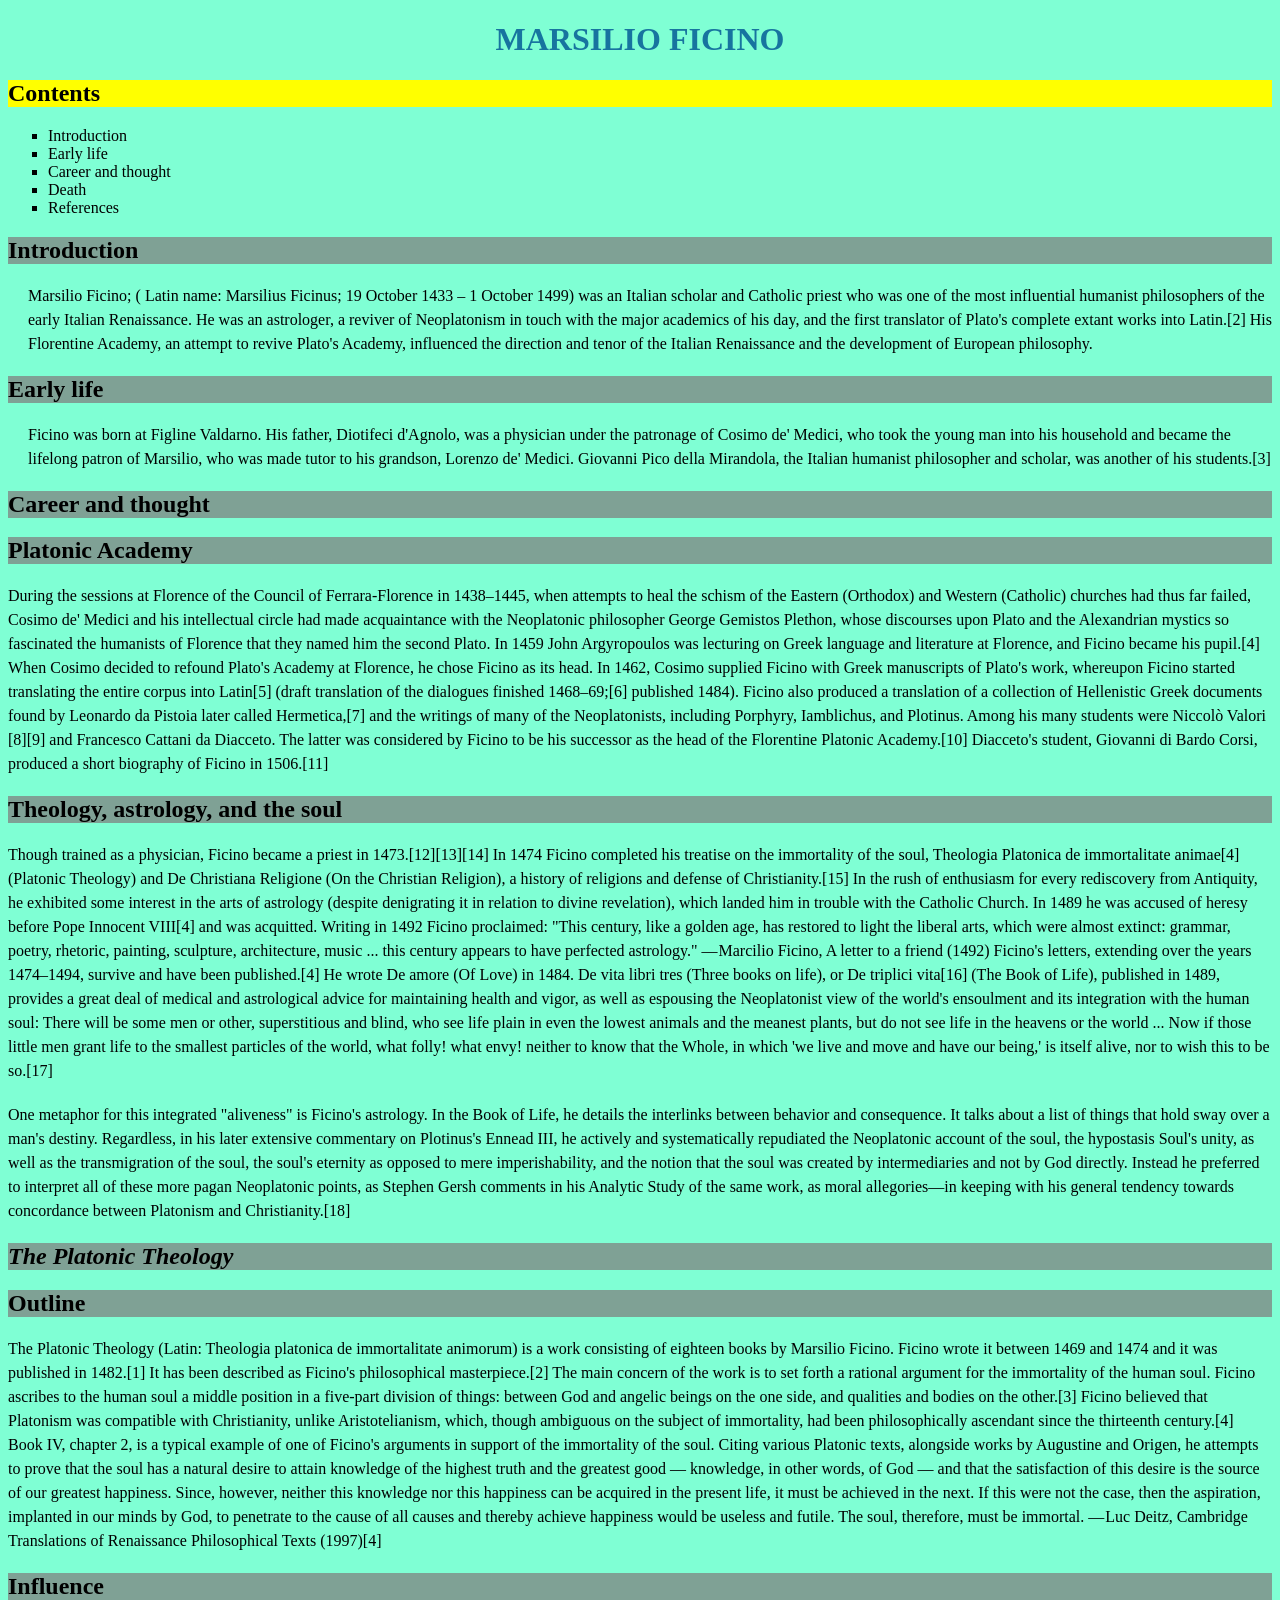
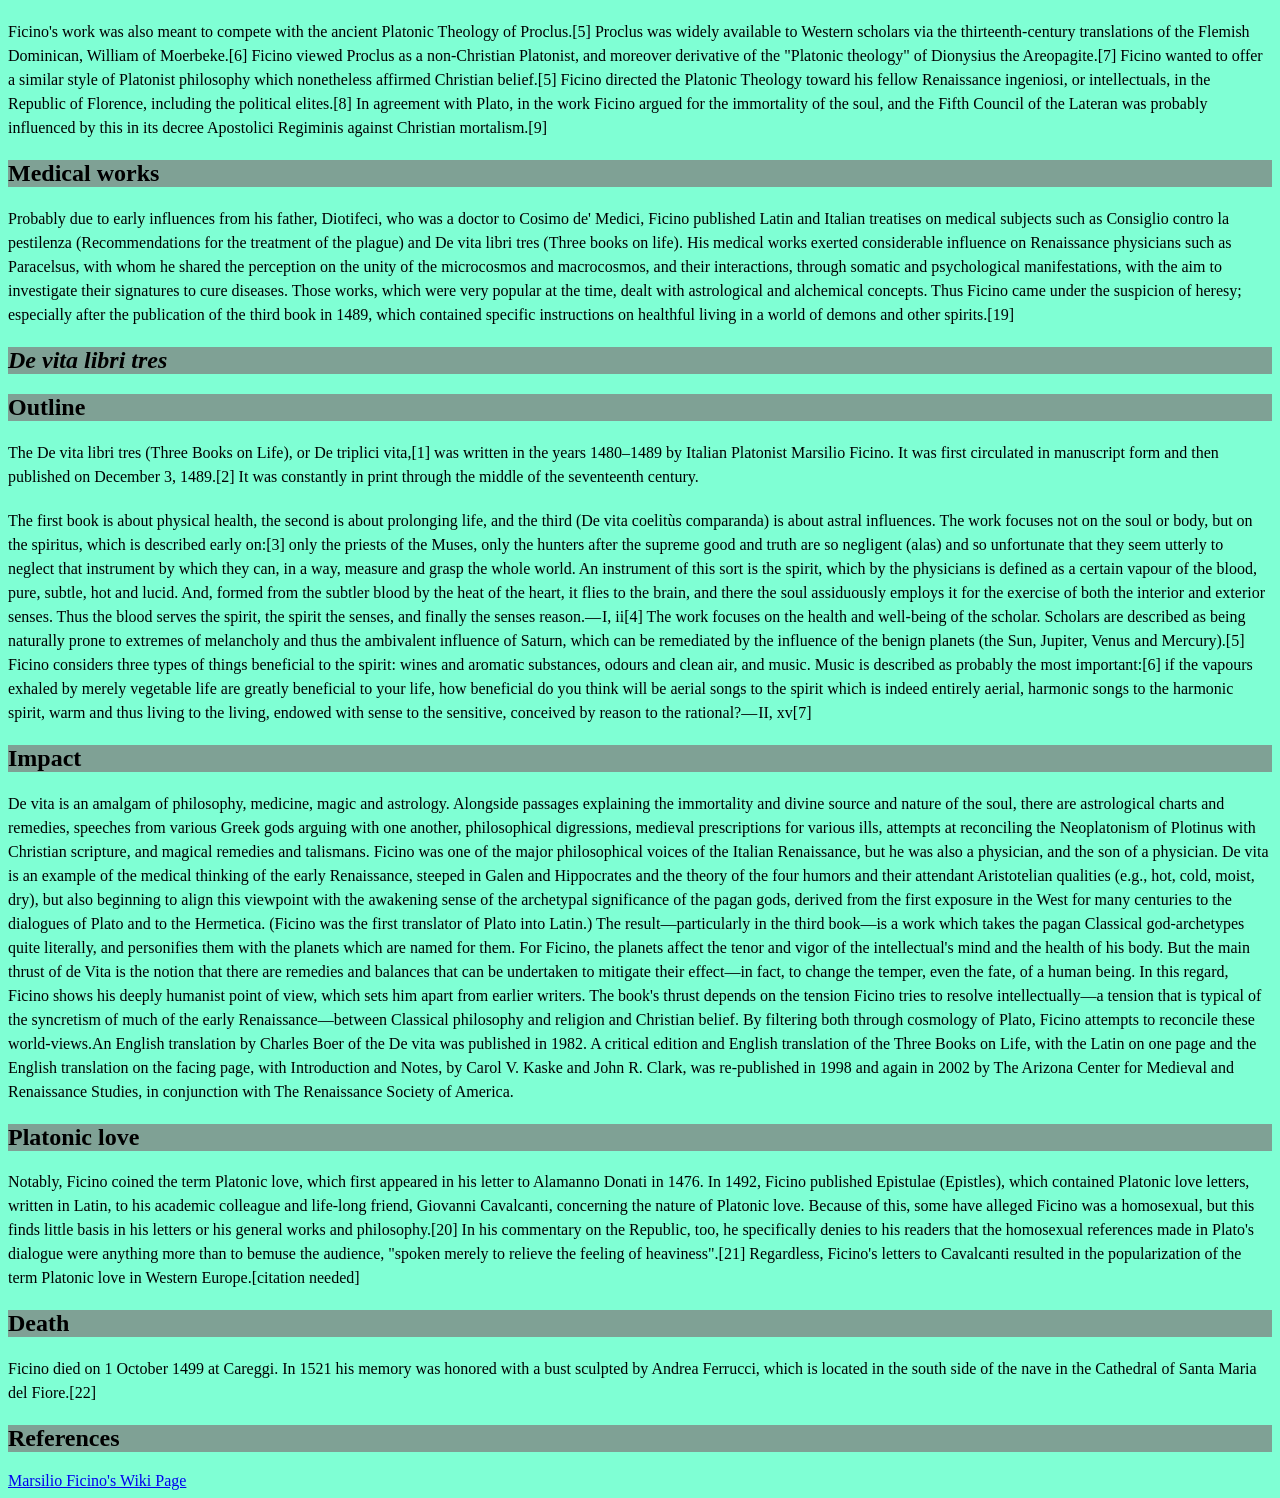
<file: index.html>
<!DOCTYPE html>
<html lang="en">
<head>
    <meta charset="UTF-8">
    <title>Marsilio Ficino</title>
    <link rel="stylesheet" href="style.css">
    <style>
        .highlight {
            background-color: yellow;
        }
        .indent {
            margin-left: 20px;
        }
        #shape {
            list-style-type: square;
        }     
    </style>
</head>
<body style="background-color: aquamarine;">
    <h1>Marsilio Ficino</h1>
        <h2 class="highlight">Contents</h2>
        <!-- The contents section provides a structured overview of the main topics covered in the article. -->
        <ul id="shape">
            <li>Introduction</li>
            <li>Early life</li>
            <li>Career and thought</li>
            <li>Death</li>
            <li>References</li>
        </ul>
        <h2>Introduction</h2>
            <p class="indent">Marsilio Ficino; ( Latin name: Marsilius Ficinus; 19 October 1433 – 1 October 1499) 
            was an Italian scholar and Catholic priest who was one of the most influential humanist philosophers of the early 
            Italian Renaissance. He was an astrologer, a reviver of Neoplatonism in touch with the major academics of his day, 
            and the first translator of Plato's complete extant works into Latin.[2] His Florentine Academy, an attempt to revive 
            Plato's Academy, influenced the direction and tenor of the Italian Renaissance and the development of European philosophy.</p>

        <h2>Early life</h2>
            <p class="indent">Ficino was born at Figline Valdarno. His father, Diotifeci d'Agnolo, was a physician under the patronage of Cosimo de' Medici, 
            who took the young man into his household and became the lifelong patron of Marsilio, who was made tutor to his grandson, Lorenzo
            de' Medici. Giovanni Pico della Mirandola, the Italian humanist philosopher and scholar, was another of his students.[3]</p>

        <h2>Career and thought</h2>
            <h2>Platonic Academy</h2>
                <p>During the sessions at Florence of the Council of Ferrara-Florence in 1438–1445, when attempts to heal the schism of the Eastern 
                (Orthodox) and Western (Catholic) churches had thus far failed, Cosimo de' Medici and his intellectual circle had made acquaintance
                with the Neoplatonic philosopher George Gemistos Plethon, whose discourses upon Plato and the Alexandrian mystics so fascinated 
                the humanists of Florence that they named him the second Plato. In 1459 John Argyropoulos was lecturing on Greek language and
                literature at Florence, and Ficino became his pupil.[4] When Cosimo decided to refound Plato's Academy at Florence, he chose Ficino
                as its head. In 1462, Cosimo supplied Ficino with Greek manuscripts of Plato's work, whereupon Ficino started translating the
                entire corpus into Latin[5] (draft translation of the dialogues finished 1468–69;[6] published 1484). Ficino also produced a 
                translation of a collection of Hellenistic Greek documents found by Leonardo da Pistoia later called Hermetica,[7] and the
                writings of many of the Neoplatonists, including Porphyry, Iamblichus, and Plotinus. Among his many students were Niccolò Valori
                [8][9] and Francesco Cattani da Diacceto. The latter was considered by Ficino to be his successor as the head of the Florentine
                Platonic Academy.[10] Diacceto's student, Giovanni di Bardo Corsi, produced a short biography of Ficino in 1506.[11]</p>


            <h2>Theology, astrology, and the soul</h2>
                <p>Though trained as a physician, Ficino became a priest in 1473.[12][13][14] In 1474 Ficino completed his treatise on the immortality
                of the soul, Theologia Platonica de immortalitate animae[4] (Platonic Theology) and De Christiana Religione (On the Christian
                Religion), a history of religions and defense of Christianity.[15] In the rush of enthusiasm for every rediscovery from Antiquity,
                he exhibited some interest in the arts of astrology (despite denigrating it in relation to divine revelation), which landed him
                in trouble with the Catholic Church. In 1489 he was accused of heresy before Pope Innocent VIII[4] and was acquitted. Writing in
                1492 Ficino proclaimed: "This century, like a golden age, has restored to light the liberal arts, which were almost extinct: 
                grammar, poetry, rhetoric, painting, sculpture, architecture, music ... this century appears to have perfected astrology." 
                — Marcilio Ficino, A letter to a friend (1492) Ficino's letters, extending over the years 1474–1494, survive and have been 
                published.[4] He wrote De amore (Of Love) in 1484. De vita libri tres (Three books on life), or De triplici vita[16] 
                (The Book of Life), published in 1489, provides a great deal of medical and astrological advice for maintaining health 
                and vigor, as well as espousing the Neoplatonist view of the world's ensoulment and its integration with the human soul:
                There will be some men or other, superstitious and blind, who see life plain in even the lowest animals and the meanest plants,
                but do not see life in the heavens or the world ... Now if those little men grant life to the smallest particles of the world, 
                what folly! what envy! neither to know that the Whole, in which 'we live and move and have our being,' is itself alive, nor to 
                wish this to be so.[17]</p>

                <p>One metaphor for this integrated "aliveness" is Ficino's astrology. In the Book of Life, he details the interlinks between behavior
                and consequence. It talks about a list of things that hold sway over a man's destiny. Regardless, in his later extensive commentary
                on Plotinus's Ennead III, he actively and systematically repudiated the Neoplatonic account of the soul, the hypostasis Soul's 
                unity, as well as the transmigration of the soul, the soul's eternity as opposed to mere imperishability, and the notion that
                the soul was created by intermediaries and not by God directly. Instead he preferred to interpret all of these more pagan
                Neoplatonic points, as Stephen Gersh comments in his Analytic Study of the same work, as moral allegories―in keeping with 
                his general tendency towards concordance between Platonism and Christianity.[18]</p>

            <h2><em>The Platonic Theology</em></h2>
            
            <h2>Outline</h2>
                <p>The Platonic Theology (Latin: Theologia platonica de immortalitate animorum) is a work consisting of eighteen books 
                by Marsilio Ficino. Ficino wrote it between 1469 and 1474 and it was published in 1482.[1] It has been described
                as Ficino's philosophical masterpiece.[2] The main concern of the work is to set forth a rational argument for the immortality of the human soul. Ficino ascribes to the
                human soul a middle position in a five-part division of things: between God and angelic beings on the one side, and qualities
                and bodies on the other.[3] Ficino believed that Platonism was compatible with Christianity, unlike Aristotelianism, which, 
                though ambiguous on the subject of immortality, had been philosophically ascendant since the thirteenth century.[4]
                Book IV, chapter 2, is a typical example of one of Ficino's arguments in support of the immortality of the soul. Citing various
                Platonic texts, alongside works by Augustine and Origen, he attempts to prove that the soul has a natural desire to attain 
                knowledge of the highest truth and the greatest good — knowledge, in other words, of God — and that the satisfaction of this 
                desire is the source of our greatest happiness. Since, however, neither this knowledge nor this happiness can be acquired in the
                present life, it must be achieved in the next. If this were not the case, then the aspiration, implanted in our minds by God, to
                penetrate to the cause of all causes and thereby achieve happiness would be useless and futile. The soul, therefore, must be
                immortal. — Luc Deitz, Cambridge Translations of Renaissance Philosophical Texts (1997)[4]</p>
            
            <h2>Influence</h2>
                <p>Ficino's work was also meant to compete with the ancient Platonic Theology of Proclus.[5] Proclus was widely available to Western
                scholars via the thirteenth-century translations of the Flemish Dominican, William of Moerbeke.[6] Ficino viewed Proclus as a
                non-Christian Platonist, and moreover derivative of the "Platonic theology" of Dionysius the Areopagite.[7] Ficino wanted to
                offer a similar style of Platonist philosophy which nonetheless affirmed Christian belief.[5] Ficino directed the Platonic
                Theology toward his fellow Renaissance ingeniosi, or intellectuals, in the Republic of Florence,
                including the political elites.[8] In agreement with Plato, in the work Ficino argued for the immortality of the soul, and the
                Fifth Council of the Lateran was probably influenced by this in its decree Apostolici Regiminis against Christian mortalism.[9]</p>
    
            <h2>Medical works</h2>
                <p>Probably due to early influences from his father, Diotifeci, who was a doctor to Cosimo de' Medici, Ficino
                published Latin and Italian treatises on medical subjects such as Consiglio contro la pestilenza 
                (Recommendations for the treatment of the plague) and De vita libri tres (Three books on life). His medical 
                works exerted considerable influence on Renaissance physicians such as Paracelsus, with whom he shared the
                perception on the unity of the microcosmos and macrocosmos, and their interactions, through somatic and
                psychological manifestations, with the aim to investigate their signatures to cure diseases. Those works,
                which were very popular at the time, dealt with astrological and alchemical concepts. Thus Ficino came
                under the suspicion of heresy; especially after the publication of the third book in 1489, which contained
                specific instructions on healthful living in a world of demons and other spirits.[19]</p>
            
            <h2><em>De vita libri tres</em></h2>
            
                <h2>Outline</h2>
                    <p>The De vita libri tres (Three Books on Life), or De triplici vita,[1] was written in the years 1480–1489 
                    by Italian Platonist Marsilio Ficino. It was first circulated in manuscript form and then published on 
                    December 3, 1489.[2] It was constantly in print through the middle of the seventeenth century.</p>
                    
                    <p>The first book is about physical health, the second is about prolonging life, and the third (De vita coelitùs
                    comparanda) is about astral influences. The work focuses not on the soul or body, but on the spiritus, which
                    is described early on:[3] only the priests of the Muses, only the hunters after the supreme good and truth
                    are so negligent (alas) and so unfortunate that they seem utterly to neglect that instrument by which they
                    can, in a way, measure and grasp the whole world. An instrument of this sort is the spirit, which by the 
                    physicians is defined as a certain vapour of the blood, pure, subtle, hot and lucid. And, formed from the
                    subtler blood by the heat of the heart, it flies to the brain, and there the soul assiduously employs it
                    for the exercise of both the interior and exterior senses. Thus the blood serves the spirit, the spirit
                    the senses, and finally the senses reason.— I, ii[4] The work focuses on the health and well-being of
                    the scholar. Scholars are described as being naturally prone to extremes of melancholy and thus the
                    ambivalent influence of Saturn, which can be remediated by the influence of the benign planets
                    (the Sun, Jupiter, Venus and Mercury).[5] Ficino considers three types of things beneficial to 
                    the spirit: wines and aromatic substances, odours and clean air, and music. Music is described 
                    as probably the most important:[6] if the vapours exhaled by merely vegetable life are greatly
                    beneficial to your life, how beneficial do you think will be aerial songs to the spirit which 
                    is indeed entirely aerial, harmonic songs to the harmonic spirit, warm and thus living to the 
                    living, endowed with sense to the sensitive, conceived by reason to the rational?— II, xv[7]</p>

                <h2>Impact</h2>
                    <p>De vita is an amalgam of philosophy, medicine, magic and astrology. Alongside passages explaining the immortality and divine
                    source and nature of the soul, there are astrological charts and remedies, speeches from various Greek gods arguing with one
                    another, philosophical digressions, medieval prescriptions for various ills, attempts at reconciling the Neoplatonism of 
                    Plotinus with Christian scripture, and magical remedies and talismans. Ficino was one of the major philosophical voices of
                    the Italian Renaissance, but he was also a physician, and the son of a physician. De vita is an example of the medical 
                    thinking of the early Renaissance, steeped in Galen and Hippocrates and the theory of the four humors and their attendant
                    Aristotelian qualities (e.g., hot, cold, moist, dry), but also beginning to align this viewpoint with the awakening sense 
                    of the archetypal significance of the pagan gods, derived from the first exposure in the West for many centuries to the
                    dialogues of Plato and to the Hermetica. (Ficino was the first translator of Plato into Latin.) The result—particularly 
                    in the third book—is a work which takes the pagan Classical god-archetypes quite literally, and personifies them with the
                    planets which are named for them. For Ficino, the planets affect the tenor and vigor of the intellectual's mind and the
                    health of his body. But the main thrust of de Vita is the notion that there are remedies and balances that can be
                    undertaken to mitigate their effect—in fact, to change the temper, even the fate, of a human being. In this regard,
                    Ficino shows his deeply humanist point of view, which sets him apart from earlier writers. The book's thrust depends 
                    on the tension Ficino tries to resolve intellectually—a tension that is typical of the syncretism of much of the early
                    Renaissance—between Classical philosophy and religion and Christian belief. By filtering both through cosmology of
                    Plato, Ficino attempts to reconcile these world-views.An English translation by Charles Boer of the De vita was published in 1982.
                    A critical edition and English translation of the Three Books on Life, with the Latin on one page and the English translation on the facing page, with Introduction and Notes, by Carol V. Kaske and John R. Clark, was re-published in 1998 and again in 2002 by The Arizona Center for Medieval and Renaissance Studies, in conjunction with The Renaissance Society of America.
                    </p>
            
            <h2>Platonic love</h2>
                <p>Notably, Ficino coined the term Platonic love, which first appeared in his letter to Alamanno Donati in 1476. In 1492, Ficino 
                published Epistulae (Epistles), which contained Platonic love letters, written in Latin, to his academic colleague and life-long
                friend, Giovanni Cavalcanti, concerning the nature of Platonic love. Because of this, some have alleged Ficino was a 
                homosexual, but this finds little basis in his letters or his general works and philosophy.[20] In his commentary on the
                Republic, too, he specifically denies to his readers that the homosexual references made in Plato's dialogue were anything
                more than to bemuse the audience, "spoken merely to relieve the feeling of heaviness".[21] Regardless, Ficino's letters to
                Cavalcanti resulted in the popularization of the term Platonic love in Western Europe.[citation needed]</p>
        
        <h2>Death</h2>
            <p>Ficino died on 1 October 1499 at Careggi. In 1521 his memory was honored with a bust sculpted by Andrea Ferrucci, which is
            located in the south side of the nave in the Cathedral of Santa Maria del Fiore.[22]</p>
        
        <h2>References</h2>
            <!-- The references section provides citations and sources for the information presented in the article. -->
            <a href="https://en.wikipedia.org/wiki/Marsilio_Ficino" target="_blank">Marsilio Ficino's Wiki Page</a>
</body>
</html>
</file>
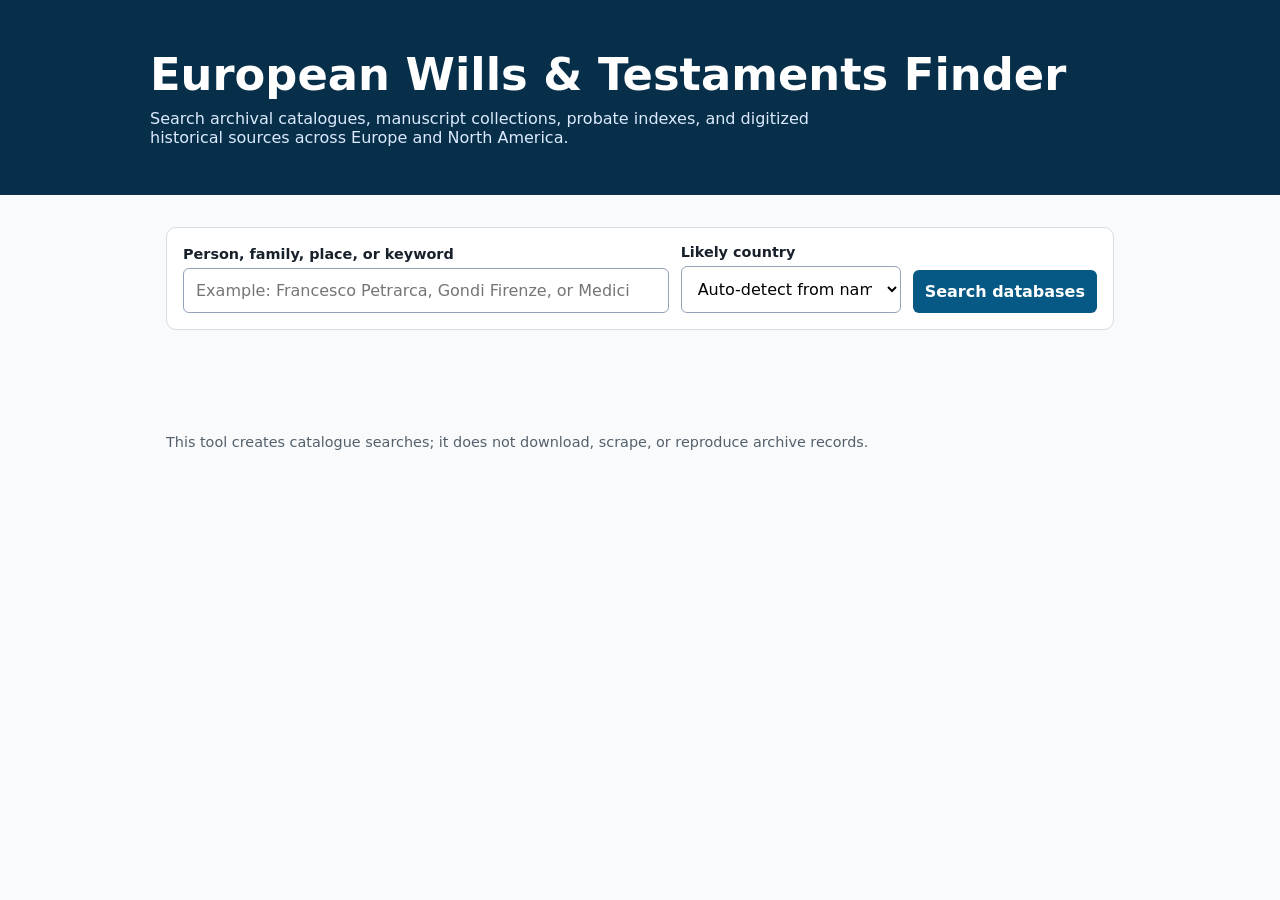
<file: europeanWillsTestaments.html>
<!doctype html>
<html lang="en">
<head>
  <meta charset="utf-8" />
  <meta name="viewport" content="width=device-width, initial-scale=1" />
  <title>European Wills &amp; Testaments Finder</title>
  <link rel="stylesheet" href="europeanWillsTestamentsStyle.css" />
  <script src="europeanWillsTestamentsScript.js" defer></script>
</head>

<body>
  <header>
    <div>
      <h1>European Wills &amp; Testaments Finder</h1>
      <p>
        Search archival catalogues, manuscript collections, probate indexes,
        and digitized historical sources across Europe and North America.
      </p>
    </div>
  </header>

  <main>
    <form id="searchForm">
      <div>
        <label for="query">Person, family, place, or keyword</label>
        <input
          id="query"
          type="search"
          placeholder="Example: Francesco Petrarca, Gondi Firenze, or Medici"
          required
        />
      </div>

      <div>
        <label for="country">Likely country</label>
        <select id="country">
          <option value="Auto">Auto-detect from name</option>
          <option value="Italy">Italy</option>
          <option value="Germany">Germany</option>
          <option value="France">France</option>
          <option value="Spain">Spain</option>
          <option value="United Kingdom">United Kingdom</option>
          <option value="United States">United States</option>
        </select>
      </div>

      <div>
        <label>&nbsp;</label>
        <button type="submit">Search databases</button>
      </div>
    </form>

    <section id="results" aria-live="polite"></section>
  </main>

  <footer>
    This tool creates catalogue searches; it does not download, scrape, or
    reproduce archive records.
  </footer>
</body>
</html>
</file>
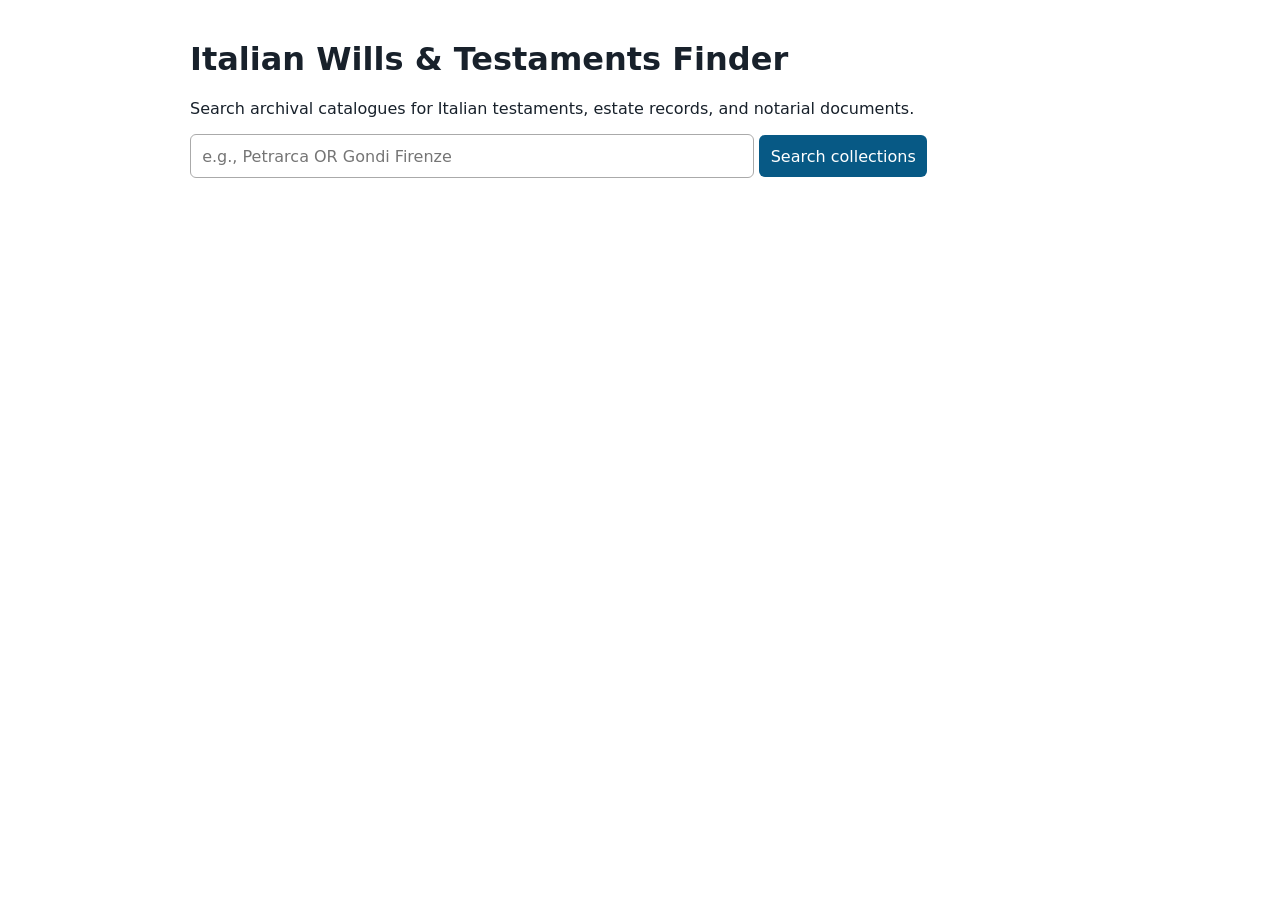
<file: italianWillsTestaments.html>
<!doctype html>
<html lang="en">
<head>
  <meta charset="utf-8" />
  <meta name="viewport" content="width=device-width,initial-scale=1" />
  <title>Italian Wills & Testaments Finder</title>
  <style>
    body { font-family: system-ui, sans-serif; max-width: 900px; margin: 40px auto; padding: 0 16px; color: #18212b; }
    input, button { font: inherit; padding: .7rem; }
    input { width: min(540px, 100%); border: 1px solid #aaa; border-radius: 6px; }
    button { background: #075985; color: white; border: 0; border-radius: 6px; cursor: pointer; }
    article { border: 1px solid #d6dce2; border-radius: 8px; padding: 16px; margin: 14px 0; }
    .tag { display: inline-block; padding: 2px 7px; border-radius: 20px; background: #e0f2fe; font-size: .8rem; }
    a { color: #075985; }
    .note { background: #fff7ed; border-left: 4px solid #ea580c; padding: 12px; }
  </style>
</head>
<body>
  <h1>Italian Wills &amp; Testaments Finder</h1>
  <p>Search archival catalogues for Italian testaments, estate records, and notarial documents.</p>

  <form id="searchForm">
    <input id="q" aria-label="Name, place, or keyword" placeholder="e.g., Petrarca OR Gondi Firenze" required>
    <button>Search collections</button>
  </form>

  <div id="results"></div>

  <script>
    const sources = [
      {
        name: "Sistema Archivistico Nazionale (Italy)",
        type: "Italian archival portal",
        url: q => `https://www.google.com/search?q=site%3Asan.beniculturali.it+${encodeURIComponent(q + " testamento OR testamenti OR atti notarili")}`
      },
      {
        name: "Registro Generale dei Testamenti",
        type: "Official certificate request — no public record search",
        url: () => "https://www.giustizia.it/giustizia/it/mg_3_9_11.page?tab=e"
      },
      {
        name: "U.S. National Archives Catalog",
        type: "United States catalogue",
        url: q => `https://catalog.archives.gov/search?q=${encodeURIComponent(q + " Italy OR Italian will OR testament")}`
      },
      {
        name: "Penn Libraries — Italian Family Papers",
        type: "United States manuscript collection",
        url: q => `https://www.google.com/search?q=site%3Alibrary.upenn.edu+${encodeURIComponent(q + " will OR testament")}`
      },
      {
        name: "Archives Hub",
        type: "United Kingdom archival collections",
        url: q => `https://archiveshub.jisc.ac.uk/search/archives?search=${encodeURIComponent(q + " Italian will testament")}`
      },
      {
        name: "The National Archives catalogue",
        type: "United Kingdom catalogue",
        url: q => `https://discovery.nationalarchives.gov.uk/results/r?_q=${encodeURIComponent(q + " Italian will testament")}`
      }
    ];

    document.querySelector("#searchForm").addEventListener("submit", event => {
      event.preventDefault();
      const q = document.querySelector("#q").value.trim();
      const results = document.querySelector("#results");

      results.innerHTML = `
        <h2>Results for “${escapeHtml(q)}”</h2>
        <p class="note">
          Results are links to participating catalogues. “Registro Generale dei
          Testamenti” requires an official certificate request and cannot be searched here.
        </p>
        ${sources.map(source => `
          <article>
            <span class="tag">${source.type}</span>
            <h3>${source.name}</h3>
            <a href="${source.url(q)}" target="_blank" rel="noopener noreferrer">
              Search this collection ↗
            </a>
          </article>
        `).join("")}
      `;
    });

    function escapeHtml(text) {
      const el = document.createElement("div");
      el.textContent = text;
      return el.innerHTML;
    }
  </script>
</body>
</html>
</file>
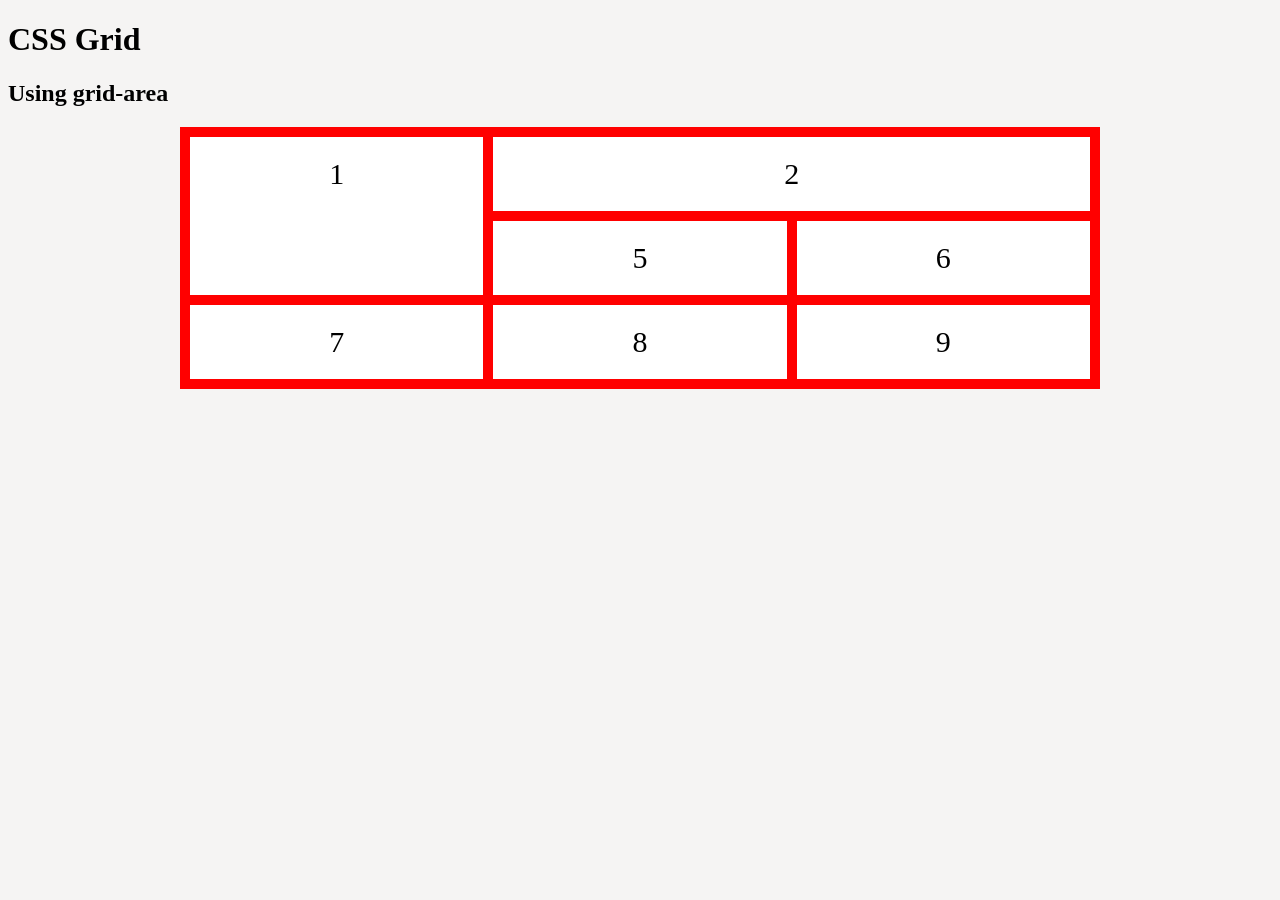
<file: testhtml.html>
<!DOCTYPE html>

<html lang="en-us">
<head> 
    <meta charset="UTF-8"> 
    <title>Test</title>
   <!-- <link rel="stylesheet" href="testcss.css"> -->
</head>
<body>
<!DOCTYPE html>
<html lang="en">
<head>
  <meta charset="utf-8">
  <meta name="viewport" content="width=device-width, initial-scale=1">
  <style>

  @media (min-width: 768px) {

    body {
      background-color: #F5F4F3;
    }
    
    /* Give the class you want to place in the grid a grid-area value */
    /* It makes sense for them to be the same! */
    .item1 { grid-area: item1; }
    .item2 { grid-area: item2; }
    .item3 { grid-area: item3; }
    .item4 { grid-area: item4; }
    .item5 { grid-area: item5; }
    .item6 { grid-area: item6; }
    .item7 { grid-area: item7; }
    .item8 { grid-area: item8; }
    .item9 { grid-area: item9; }

    .wrapper {
      max-width: 900px;
      margin: 0px auto;
      display: grid;
      grid-template-columns: auto auto auto;
      grid-template-rows: 1fr 1fr 1fr;
      grid-template-areas:
        'item1 item2 item2'
        'item1 item5 item6'
        'item7 item8 item9';
      gap: 10px;
      background-color: #f00;
      padding: 10px;
    }

    .wrapper > div {
      background-color: rgb(255, 255, 255);
      text-align: center;
      padding: 20px 0;
      font-size: 30px;
    }
    
    .item3{display:none;}
    .item4{display:none;}
    
    /* Use display:none; to hide unneeded divs 
    .item3{display:none;}
    .item4{display:none;}
    .item7{display:none;}
    */

  }
  </style>
</head>
<body>

<h1>CSS Grid</h1>
<h2>Using grid-area</h2>

<div class="wrapper">
  <div class="item1">1</div>
  <div class="item2">2</div>
  <div class="item3">3</div>
  <div class="item4">4</div>
  <div class="item5">5</div>
  <div class="item6">6</div>
  <div class="item7">7</div>
  <div class="item8">8</div>
  <div class="item9">9</div>
</div>

</body>
</html>
</file>
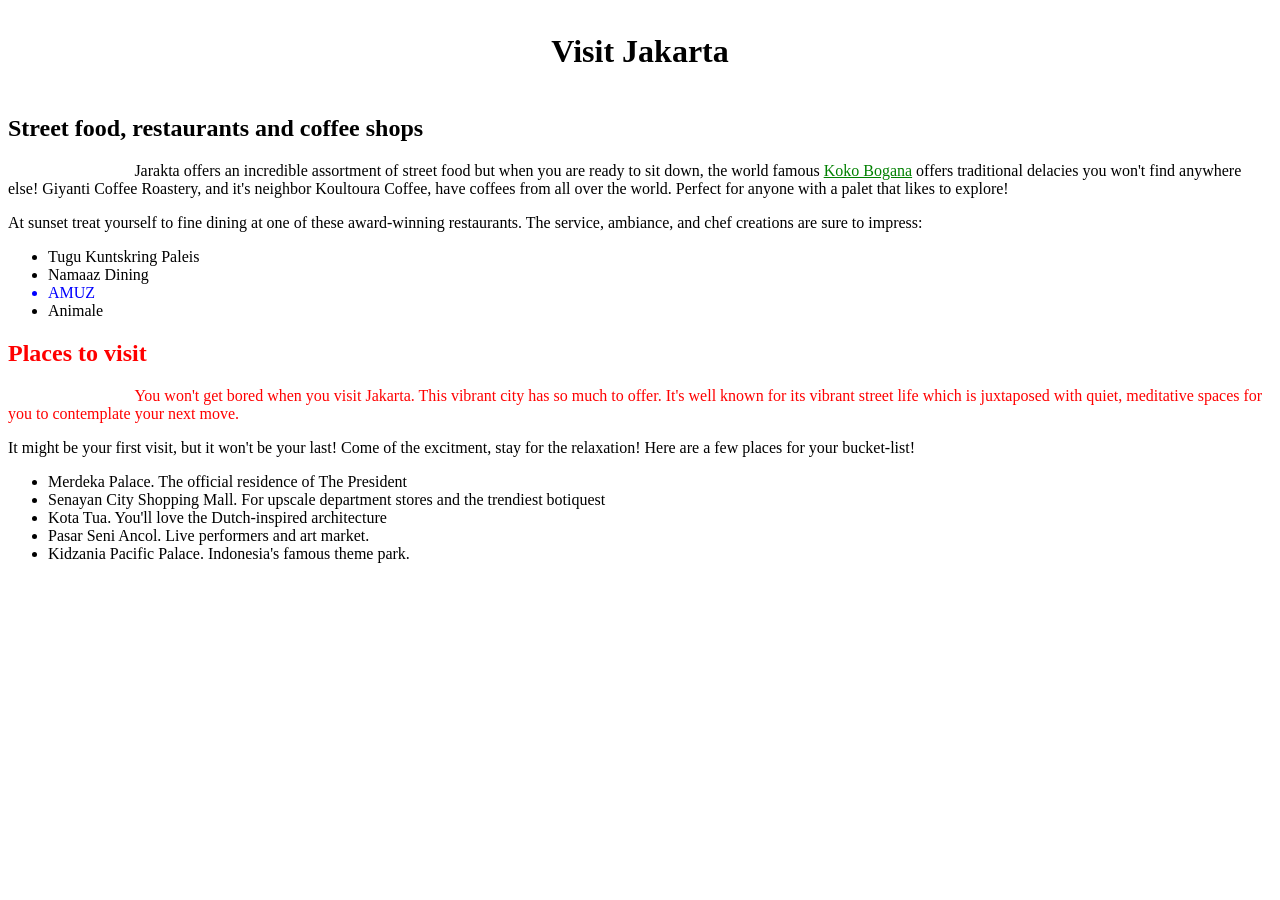
<file: visitJakarta.html>
<!DOCTYPE html>

<html lang="en-us">
<head> 
    <meta charset="UTF-8"> 
    <title>Jakarta, Indonesia</title>
    <link rel="stylesheet" href="jakartaStyle.css">
</head>
<body>
<h1>Visit Jakarta</h1>
<h2 class="eat-drink">Street food, restaurants and coffee shops</h2>

<p class="eat-drink">Jarakta offers an incredible assortment of street food but when you are ready to sit down, the world famous <a href="https://restaurantguru.com/Koko-Bogana-Jakarta">Koko Bogana</a> offers traditional delacies you won't find anywhere else! Giyanti Coffee Roastery, and it's neighbor Koultoura Coffee, have coffees from all over the world.  Perfect for anyone with a palet that likes to explore!</p>

<p>At sunset treat yourself to fine dining at one of these award-winning restaurants.  The service, ambiance, and chef creations are sure to impress:</p>

<ul class="restaurants">
    <li>Tugu Kuntskring Paleis</li>
    <li>Namaaz Dining</li>
    <li>Amuz</li>
    <li>Animale</li>
</ul>

<h2 class="visit">Places to visit</h2>

<p class="visit">You won't get bored when you visit Jakarta.  This vibrant city has so much to offer.  It's well known for its vibrant street life which is juxtaposed with quiet, meditative spaces for you to contemplate your next move.</p>

<p>It might be your first visit, but it won't be your last! Come of the excitment, stay for the relaxation!  Here are a few places for your bucket-list!</p>

<ul>
    <li>Merdeka Palace.  The official residence of The President</li>
    <li>Senayan City Shopping Mall.  For upscale department stores and the trendiest botiquest</li>
    <li>Kota Tua.  You'll love the Dutch-inspired architecture</li>
    <li>Pasar Seni Ancol.  Live performers and art market.</li>
    <li>Kidzania Pacific Palace.  Indonesia's famous theme park.</li>
</ul>

</body>
</html>
</file>
<file: style.css>
/* Styles the h1 element, which is used for the main heading of the page */
h1 {
    text-align: center;
    color: rgb(23, 116, 159);
    text-transform: uppercase;
}
/* Changes the background color of h2 elements, which are used for section headings */
h2 {
    background-color: rgba(128, 128, 128, 0.738);
    font-family: Papyrus, "Brush Script MT", Monaco;
}
/* Styles the paragraph text with a serif font, sets the font size and line height, and adds spacing below each paragraph */
p {
    font-family: "Times New Roman", Times, serif;
    font-size: 16px;
    line-height: 1.5;
    margin-bottom: 20px;
}
</file>
<file: europeanWillsTestamentsStyle.css>
:root {
  --ink: #18212b;
  --muted: #53606c;
  --blue: #075985;
  --pale-blue: #e0f2fe;
  --line: #d6dce2;
  --notice: #fff7ed;
  --orange: #c2410c;
  --page: #f8fafc;
}

* {
  box-sizing: border-box;
}

body {
  margin: 0;
  font-family: system-ui, -apple-system, BlinkMacSystemFont, "Segoe UI", sans-serif;
  color: var(--ink);
  background: var(--page);
}

header {
  padding: 3rem 1rem;
  color: white;
  background: #082f49;
}

header > div,
main,
footer {
  max-width: 980px;
  margin: auto;
}

header h1 {
  margin: 0 0 0.5rem;
  font-size: clamp(1.8rem, 4vw, 2.8rem);
}

header p {
  max-width: 720px;
  margin: 0;
  color: #dbeafe;
}

main {
  padding: 2rem 1rem 3rem;
}

form {
  display: grid;
  grid-template-columns: 1fr 220px auto;
  gap: 0.75rem;
  align-items: end;
  padding: 1rem;
  background: white;
  border: 1px solid var(--line);
  border-radius: 10px;
}

label {
  display: block;
  margin-bottom: 0.35rem;
  font-size: 0.9rem;
  font-weight: 700;
}

input,
select,
button {
  width: 100%;
  padding: 0.75rem;
  font: inherit;
  border-radius: 6px;
}

input,
select {
  background: white;
  border: 1px solid #94a3b8;
}

button {
  color: white;
  font-weight: 700;
  cursor: pointer;
  background: var(--blue);
  border: 0;
}

button:hover {
  filter: brightness(0.9);
}

#results {
  margin-top: 2rem;
}

.notice {
  padding: 1rem;
  background: var(--notice);
  border-left: 4px solid var(--orange);
  border-radius: 4px;
}

.country-group {
  margin-top: 2.25rem;
}

.country-group h3 {
  padding-bottom: 0.6rem;
  border-bottom: 2px solid var(--line);
}

article {
  padding: 1rem;
  margin: 0.85rem 0;
  background: white;
  border: 1px solid var(--line);
  border-radius: 8px;
}

article h4 {
  margin: 0.5rem 0;
  font-size: 1.05rem;
}

article p {
  margin: 0.4rem 0 0.8rem;
  color: var(--muted);
}

.tag {
  display: inline-block;
  padding: 0.2rem 0.55rem;
  color: #075985;
  font-size: 0.78rem;
  font-weight: 700;
  background: var(--pale-blue);
  border-radius: 999px;
}

a {
  color: var(--blue);
}

footer {
  padding: 1.5rem 1rem 2.5rem;
  color: var(--muted);
  font-size: 0.9rem;
}

@media (max-width: 720px) {
  form {
    grid-template-columns: 1fr;
  }
}
</file>
<file: testcss.css>
/* This css applies to the wrapper div */ 
.wrapper{
      /* Display this div as a grid */
      display: grid;
      /* Create two columns, each with a width of auto */
      grid-template-columns: auto auto;
      /* Create two rows each defined as 1fr (fractional unit) */
      grid-template-rows: 1fr 1fr;
      /* The space between each row and column (print designers call this the gutter) */
      gap: 10px;
      /* Set the background color to red */
      background-color: #f00;
      /* Add 10px of padding around the grid */
      padding: 10px;
    }

/* This css applies to each div that is a child of .wrapper */
.wrapper > div {
      /* Each child div has a white background color */
      background-color: rgb(255, 255, 255);
      /* The text within each child div is centered */
      text-align: center;
    }
</file>
<file: jakartaStyle.css>
/*  CSS rule that applies text-indent:10%; to two specific paragraphs: one paragraph has the class name "eat-drink", the 
other paragraph has the class name "visit". */
h1 {
    width: 50%;
    padding: 2%;
    border: 1% solid green;
    margin: auto;
    text-align: center;
}
/* CSS rule that applies text-indent:10%; to two specific paragraphs: one paragraph has the class name "eat-drink", the 
other paragraph has the class name "visit". */
p.eat-drink , p.visit {
    text-indent: 10%;
}
/*  CSS rule that changes the text color of all of the elements that are named "visit". */
.visit {
    color: red;
}
/* CSS rule that uses nth-child to apply a style to the third item in the list of restaurants.  Has two declarations, the first sets
 the text to uppercase, the second sets the text color to blue. */
.restaurants :nth-child(3) {
    text-transform: uppercase;    
    color: blue;
}
/* CSS rules that target the links on the page.  Sets the colors as follows:
 - The link state will be set to green
 - The visited state will be set to blue
 - The hover state will have a background-color of black
 - The active state will be set to red */
a:link { 
    color: green; 
}
a:visited { 
    color: blue; 
}
a:hover { 
    background-color: black; 
}
a:active { 
    color: red; 
}
</file>
